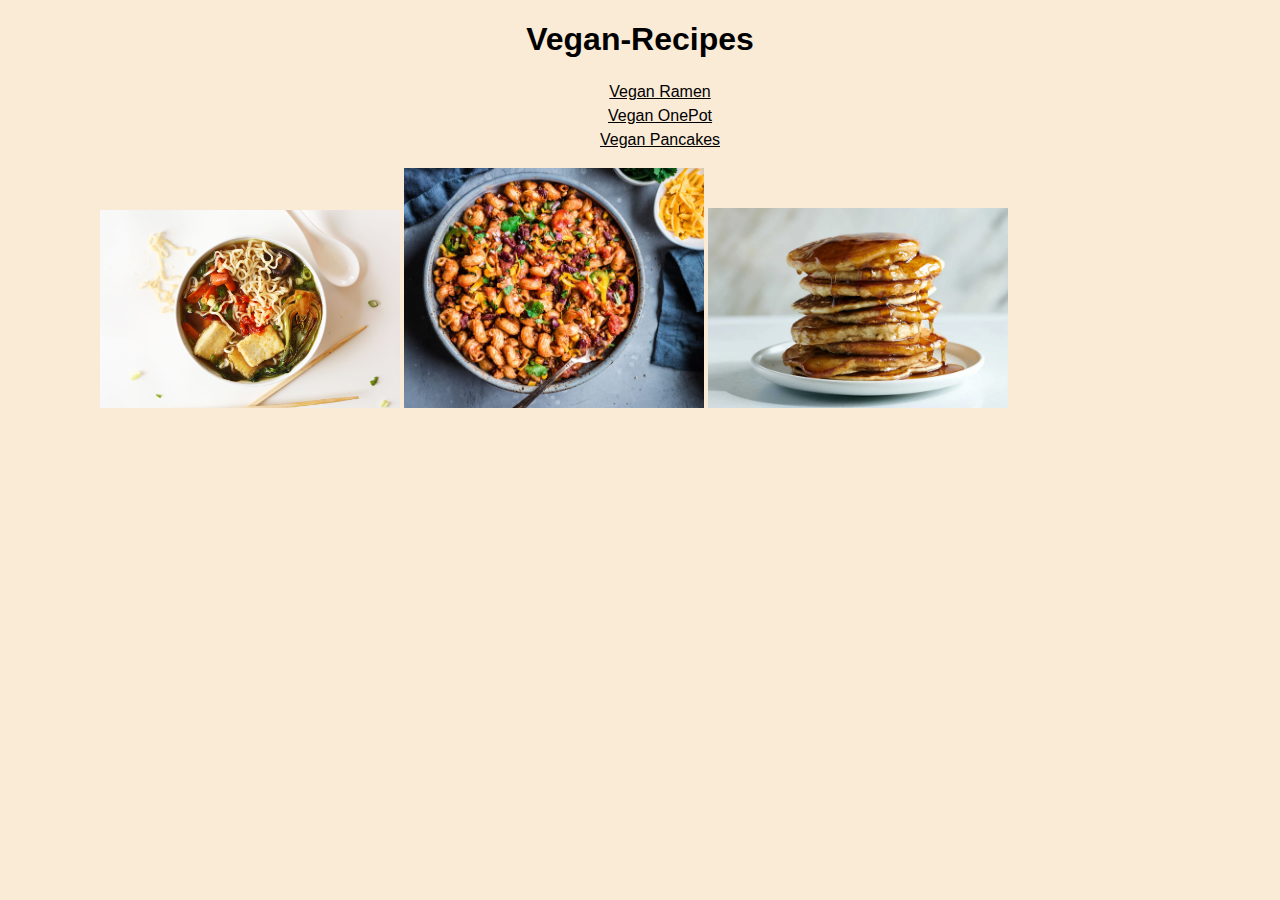
<file: index.html>
<!DOCTYPE html>
<html lang="en">
<head>
  <meta charset="UTF-8">
  <meta name="viewport" content="width=device-width, initial-scale=1.0">
  <link rel="stylesheet" href="styles.css">
  <title>My Vegan Recipes</title>
</head>
<body>
  <h1>Vegan-Recipes</h1>

    <ul>
      <li><a href="recipes/ramen.html">Vegan Ramen</a></li>
      <li><a href="recipes/onepot.html">Vegan OnePot</a></li>
      <li><a href="recipes/pancakes.html">Vegan Pancakes</a></li>
    </ul>

    <img class="indexpic" src="/pictures/Vegan-Ramen.jpg" alt="Ramen">
    <img class="indexpic" src="/pictures/Chilimac.jpg" alt="One-Pot">
    <img class="indexpic" src="/pictures/vegan-pancakes.webp" alt="Pancakes">

</body>
</html>
</file>
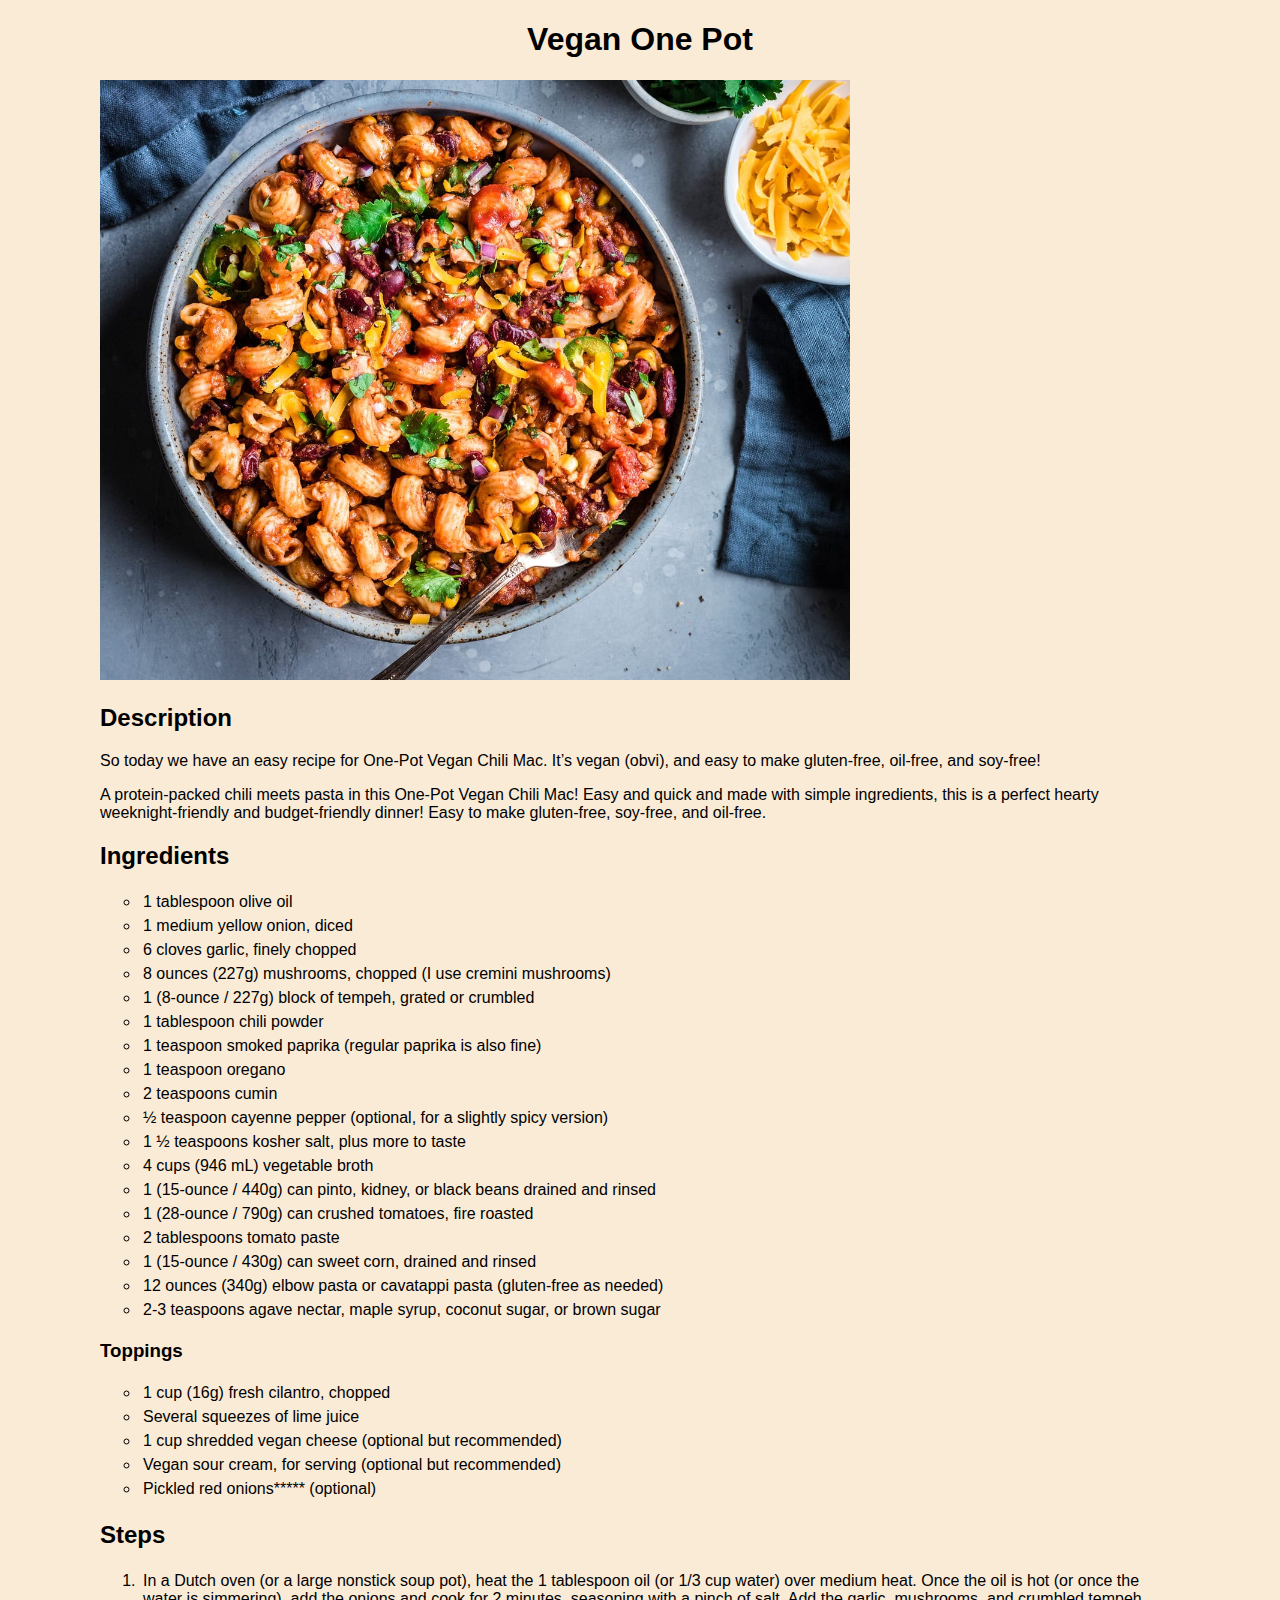
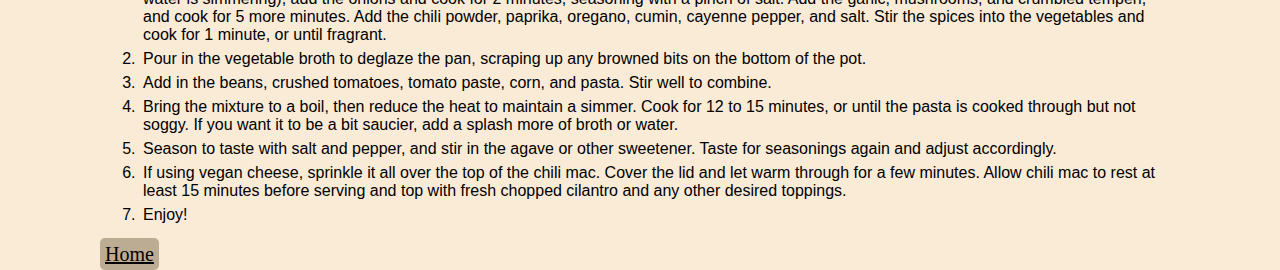
<file: recipes/onepot.html>
<!DOCTYPE html>
<html lang="en">
<head>
  <meta charset="UTF-8">
  <meta name="viewport" content="width=device-width, initial-scale=1.0">
  <link rel="stylesheet" href="../styles.css">
  <title>Vegan OnePot</title>
</head>
<body>
  <h1>Vegan One Pot</h1>
  <img src="../pictures/Chilimac.jpg" alt="Vegan One Pot" class="recipepic">

  <h2>Description</h2>
  <p>So today we have an easy recipe for One-Pot Vegan Chili Mac. It’s vegan (obvi), and easy to make gluten-free, oil-free, and soy-free!</p>
  
  <p>A protein-packed chili meets pasta in this One-Pot Vegan Chili Mac! Easy and quick and made with simple ingredients, this is a perfect hearty weeknight-friendly and budget-friendly dinner! Easy to make gluten-free, soy-free, and oil-free.</p>

  <h2>Ingredients</h2>
  <ul class="ingredients">
    <li>1 tablespoon olive oil</li>
    <li>1 medium yellow onion, diced</li>
    <li>6 cloves garlic, finely chopped</li>
    <li>8 ounces (227g) mushrooms, chopped (I use cremini mushrooms)</li>
    <li>1 (8-ounce / 227g) block of tempeh, grated or crumbled</li>
    <li>1 tablespoon chili powder</li>
    <li>1 teaspoon smoked paprika (regular paprika is also fine)</li>
    <li>1 teaspoon oregano</li>
    <li>2 teaspoons cumin</li>
    <li>½ teaspoon cayenne pepper (optional, for a slightly spicy version)</li>
    <li>1 ½ teaspoons kosher salt, plus more to taste</li>
    <li>4 cups (946 mL) vegetable broth</li>
    <li>1 (15-ounce / 440g) can pinto, kidney, or black beans drained and rinsed</li>
    <li>1 (28-ounce / 790g) can crushed tomatoes, fire roasted</li>
    <li>2 tablespoons tomato paste</li>
    <li>1 (15-ounce / 430g) can sweet corn, drained and rinsed</li>
    <li>12 ounces (340g) elbow pasta or cavatappi pasta (gluten-free as needed)</li>
    <li>2-3 teaspoons agave nectar, maple syrup, coconut sugar, or brown sugar</li>
  </ul>
  <h3>Toppings</h3>
  <ul class="toppings">
    <li>1 cup (16g) fresh cilantro, chopped</li>
    <li>Several squeezes of lime juice</li>
    <li>1 cup shredded vegan cheese (optional but recommended)</li>
    <li>Vegan sour cream, for serving (optional but recommended)</li>
    <li>Pickled red onions***** (optional)</li>
  </ul>

  <h2>Steps</h2>
  <ol>
    <li>In a Dutch oven (or a large nonstick soup pot), heat the 1 tablespoon oil (or 1/3 cup water) over medium heat. Once the oil is hot (or once the water is simmering), add the onions and cook for 2 minutes, seasoning with a pinch of salt. Add the garlic, mushrooms, and crumbled tempeh, and cook for 5 more minutes. Add the chili powder, paprika, oregano, cumin, cayenne pepper, and salt. Stir the spices into the vegetables and cook for 1 minute, or until fragrant.</li>
    <li>Pour in the vegetable broth to deglaze the pan, scraping up any browned bits on the bottom of the pot.</li>
    <li>Add in the beans, crushed tomatoes, tomato paste, corn, and pasta. Stir well to combine.</li>
    <li>Bring the mixture to a boil, then reduce the heat to maintain a simmer. Cook for 12 to 15 minutes, or until the pasta is cooked through but not soggy. If you want it to be a bit saucier, add a splash more of broth or water.</li>
    <li>Season to taste with salt and pepper, and stir in the agave or other sweetener. Taste for seasonings again and adjust accordingly.</li>
    <li>If using vegan cheese, sprinkle it all over the top of the chili mac. Cover the lid and let warm through for a few minutes. Allow chili mac to rest at least 15 minutes before serving and top with fresh chopped cilantro and any other desired toppings.</li>
    <li>Enjoy!</li>
  </ol>

  

  <a class="backbtn" href="../index.html">Home</a>
  
</body>
</html>
</file>
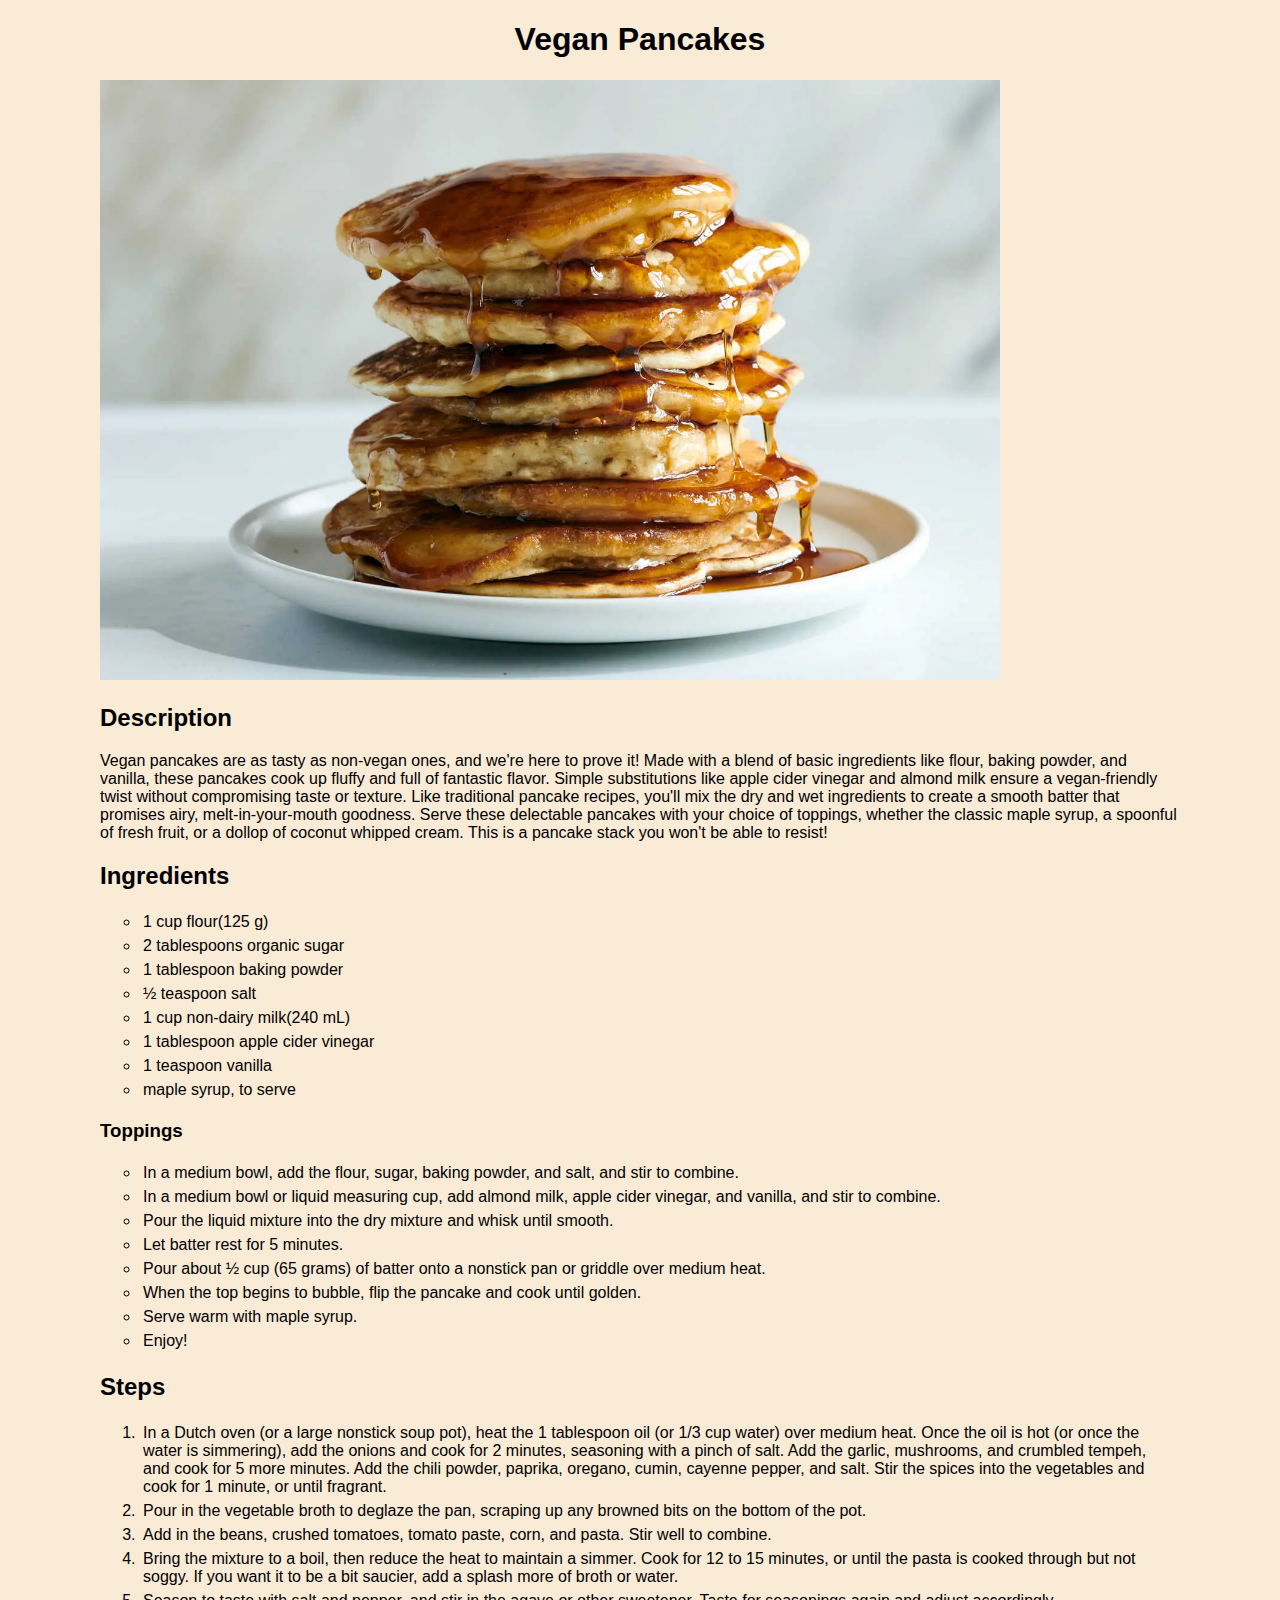
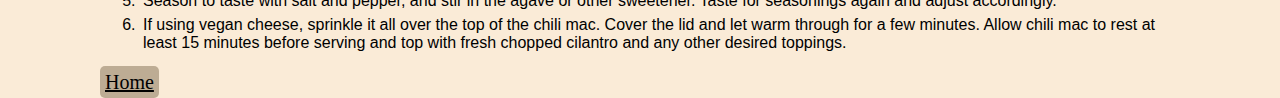
<file: recipes/pancakes.html>
<!DOCTYPE html>
<html lang="en">
<head>
  <meta charset="UTF-8">
  <meta name="viewport" content="width=device-width, initial-scale=1.0">
  <link rel="stylesheet" href="../styles.css">
  <title>Vegan Pancakes</title>
</head>
<body>
  <h1>Vegan Pancakes</h1>
  <img src="../pictures/vegan-pancakes.webp" alt="Vegan Pancakes" class="recipepic">

  <h2>Description</h2>
  <p>Vegan pancakes are as tasty as non-vegan ones, and we're here to prove it! Made with a blend of basic ingredients like flour, baking powder, and vanilla, these pancakes cook up fluffy and full of fantastic flavor. Simple substitutions like apple cider vinegar and almond milk ensure a vegan-friendly twist without compromising taste or texture. Like traditional pancake recipes, you'll mix the dry and wet ingredients to create a smooth batter that promises airy, melt-in-your-mouth goodness. Serve these delectable pancakes with your choice of toppings, whether the classic maple syrup, a spoonful of fresh fruit, or a dollop of coconut whipped cream. This is a pancake stack you won't be able to resist!</p>
  
  <h2>Ingredients</h2>
  <ul class="ingredients">
    <li>1 cup flour(125 g)</li>
    <li>2 tablespoons organic sugar</li>
    <li>1 tablespoon baking powder</li>
    <li>½ teaspoon salt</li>
    <li>1 cup non-dairy milk(240 mL)</li>
    <li>1 tablespoon apple cider vinegar</li>
    <li>1 teaspoon vanilla</li>
    <li>maple syrup, to serve</li>
  </ul>
  <h3>Toppings</h3>
  <ul class="toppings">
    <li>In a medium bowl, add the flour, sugar, baking powder, and salt, and stir to combine.</li>
    <li>In a medium bowl or liquid measuring cup, add almond milk, apple cider vinegar, and vanilla, and stir to combine.</li>
    <li>Pour the liquid mixture into the dry mixture and whisk until smooth.</li>
    <li>Let batter rest for 5 minutes.</li>
    <li>Pour about ½ cup (65 grams) of batter onto a nonstick pan or griddle over medium heat.</li>
    <li>When the top begins to bubble, flip the pancake and cook until golden.</li>
    <li>Serve warm with maple syrup.</li>
    <li>Enjoy!</li>
  </ul>
  
  <h2>Steps</h2>
  <ol>
    <li>In a Dutch oven (or a large nonstick soup pot), heat the 1 tablespoon oil (or 1/3 cup water) over medium heat. Once the oil is hot (or once the water is simmering), add the onions and cook for 2 minutes, seasoning with a pinch of salt. Add the garlic, mushrooms, and crumbled tempeh, and cook for 5 more minutes. Add the chili powder, paprika, oregano, cumin, cayenne pepper, and salt. Stir the spices into the vegetables and cook for 1 minute, or until fragrant.</li>
    <li>Pour in the vegetable broth to deglaze the pan, scraping up any browned bits on the bottom of the pot.</li>
    <li>Add in the beans, crushed tomatoes, tomato paste, corn, and pasta. Stir well to combine.</li>
    <li>Bring the mixture to a boil, then reduce the heat to maintain a simmer. Cook for 12 to 15 minutes, or until the pasta is cooked through but not soggy. If you want it to be a bit saucier, add a splash more of broth or water.</li>
    <li>Season to taste with salt and pepper, and stir in the agave or other sweetener. Taste for seasonings again and adjust accordingly.</li>
    <li>If using vegan cheese, sprinkle it all over the top of the chili mac. Cover the lid and let warm through for a few minutes. Allow chili mac to rest at least 15 minutes before serving and top with fresh chopped cilantro and any other desired toppings.</li>
  </ol>

  <a class="backbtn" href="../index.html">Home</a>
  
</body>
</html>
</file>
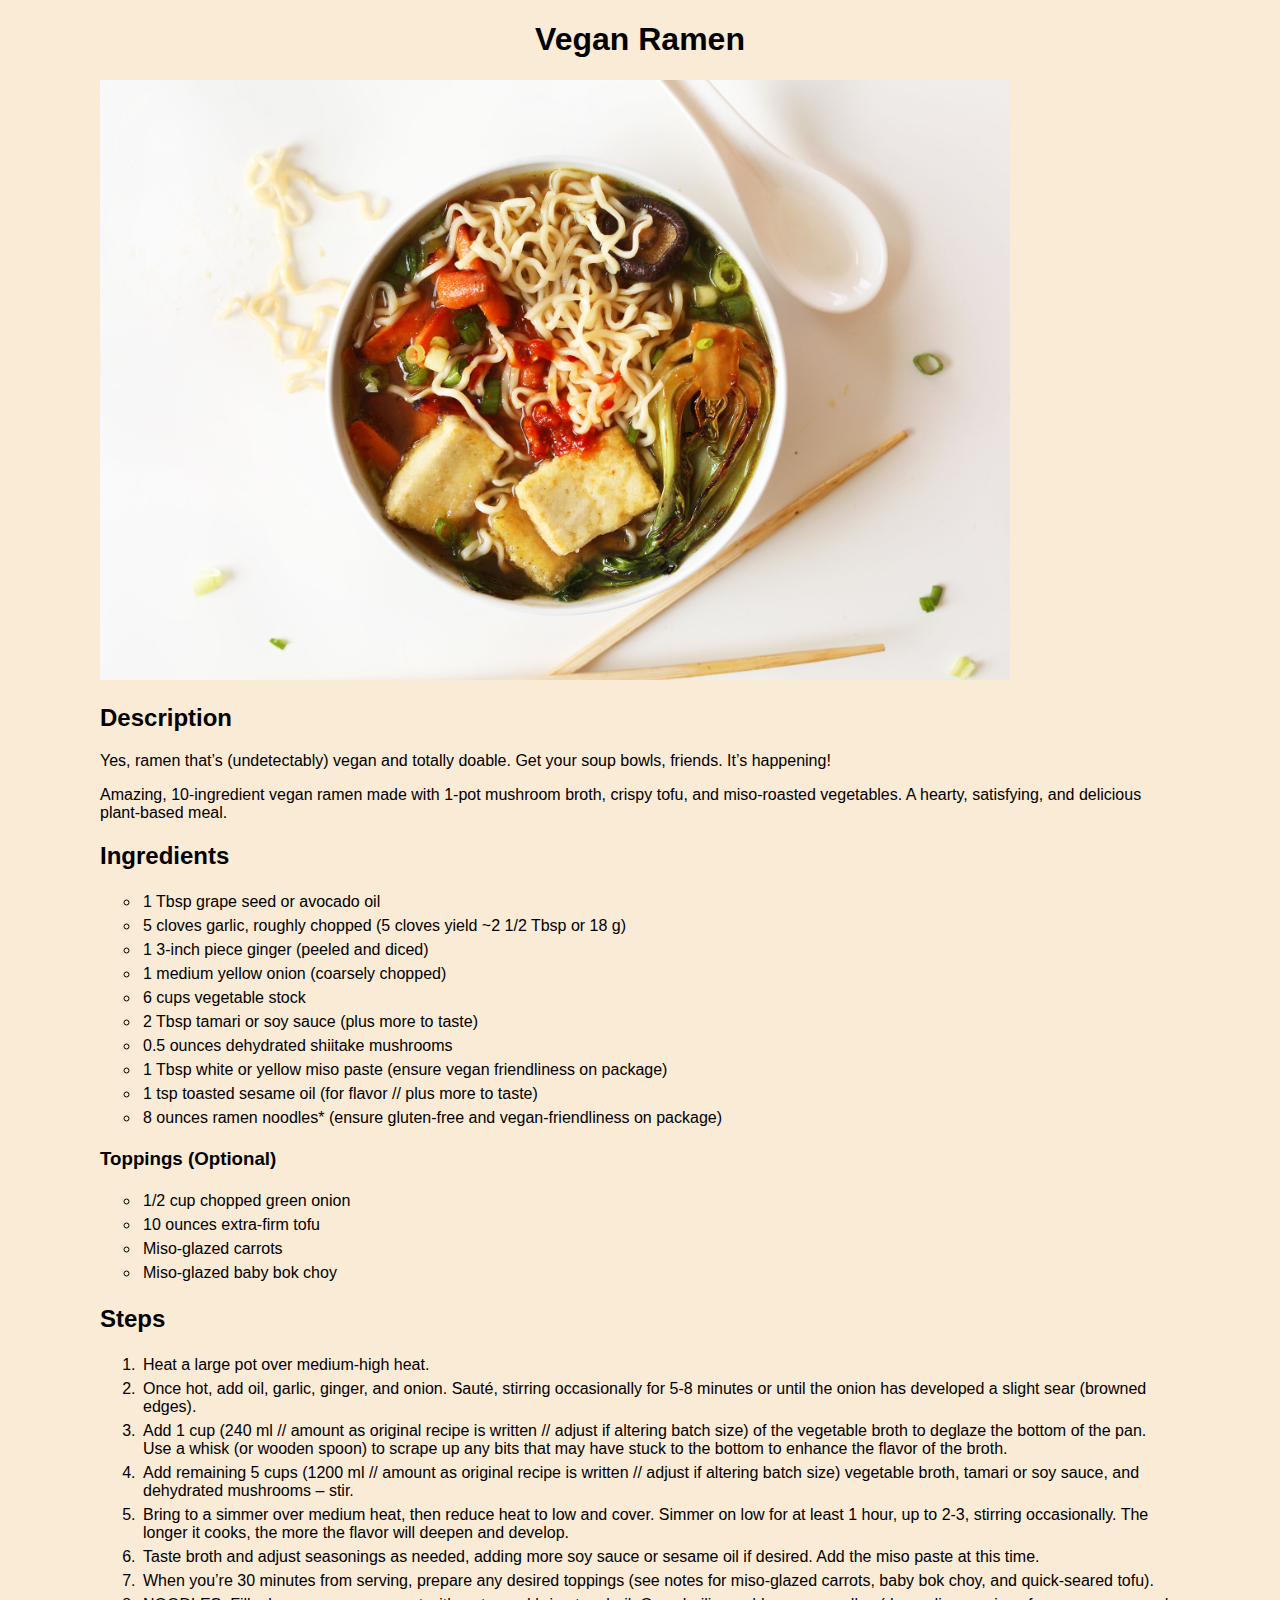
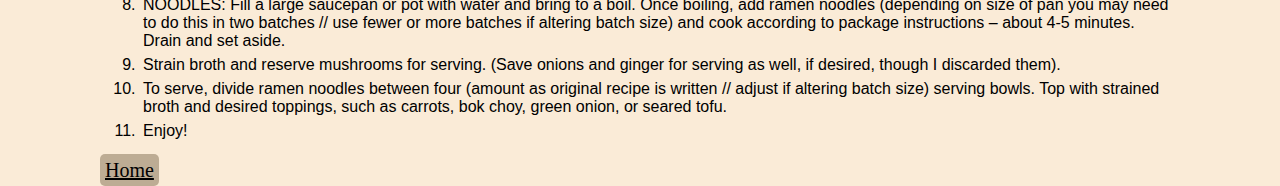
<file: recipes/ramen.html>
<!DOCTYPE html>
<html lang="en">
<head>
  <meta charset="UTF-8">
  <meta name="viewport" content="width=device-width, initial-scale=1.0">
  <link rel="stylesheet" href="../styles.css">
  <title>Ramen</title>
</head>
<body>
  <h1>Vegan Ramen</h1>
  <img src="../pictures/Vegan-Ramen.jpg" alt="Vegan-Ramen" class="recipepic">

  <h2>Description</h2>
  <p>Yes, ramen that’s (undetectably) vegan and totally doable. Get your soup bowls, friends. It’s happening!</p>

  <p>Amazing, 10-ingredient vegan ramen made with 1-pot mushroom broth, crispy tofu, and miso-roasted vegetables. A hearty, satisfying, and delicious plant-based meal.</p>

  <h2>Ingredients</h2>
  <ul class="ingredients">
    <li>1 Tbsp grape seed or avocado oil</li>
    <li>5 cloves garlic, roughly chopped (5 cloves yield ~2 1/2 Tbsp or 18 g)</li>
    <li>1 3-inch piece ginger (peeled and diced)</li>
    <li>1 medium yellow onion (coarsely chopped)</li>
    <li>6 cups vegetable stock</li>
    <li>2 Tbsp tamari or soy sauce (plus more to taste)</li>
    <li>0.5 ounces dehydrated shiitake mushrooms</li>
    <li>1 Tbsp white or yellow miso paste (ensure vegan friendliness on package)</li>
    <li>1 tsp toasted sesame oil (for flavor // plus more to taste)</li>
    <li>8 ounces ramen noodles* (ensure gluten-free and vegan-friendliness on package)</li>
  </ul>
  <h3>Toppings (Optional)</h3>
  <ul class="toppings">
    <li>1/2 cup chopped green onion</li>
    <li>10 ounces extra-firm tofu</li>
    <li>Miso-glazed carrots</li>
    <li>Miso-glazed baby bok choy</li>
  </ul>

  <h2>Steps</h2>
  <ol>
    <li>Heat a large pot over medium-high heat.</li>
    <li>Once hot, add oil, garlic, ginger, and onion. Sauté, stirring occasionally for 5-8 minutes or until the onion has developed a slight sear (browned edges).</li>
    <li>Add 1 cup (240 ml // amount as original recipe is written // adjust if altering batch size) of the vegetable broth to deglaze the bottom of the pan. Use a whisk (or wooden spoon) to scrape up any bits that may have stuck to the bottom to enhance the flavor of the broth.</li>
    <li>Add remaining 5 cups (1200 ml // amount as original recipe is written // adjust if altering batch size) vegetable broth, tamari or soy sauce, and dehydrated mushrooms – stir.</li>
    <li>Bring to a simmer over medium heat, then reduce heat to low and cover. Simmer on low for at least 1 hour, up to 2-3, stirring occasionally. The longer it cooks, the more the flavor will deepen and develop.</li>
    <li>Taste broth and adjust seasonings as needed, adding more soy sauce or sesame oil if desired. Add the miso paste at this time.</li>
    <li>When you’re 30 minutes from serving, prepare any desired toppings (see notes for miso-glazed carrots, baby bok choy, and quick-seared tofu).</li>
    <li>NOODLES: Fill a large saucepan or pot with water and bring to a boil. Once boiling, add ramen noodles (depending on size of pan you may need to do this in two batches // use fewer or more batches if altering batch size) and cook according to package instructions – about 4-5 minutes. Drain and set aside.</li>
    <li>Strain broth and reserve mushrooms for serving. (Save onions and ginger for serving as well, if desired, though I discarded them).</li>
    <li>To serve, divide ramen noodles between four (amount as original recipe is written // adjust if altering batch size) serving bowls. Top with strained broth and desired toppings, such as carrots, bok choy, green onion, or seared tofu.</li>
    <li>Enjoy!</li>
  </ol>
  
  <a class="backbtn" href="../index.html">Home</a>
  
</body>
</html>
</file>
<file: styles.css>
body {
  background-color: antiquewhite;
  margin: 0 100px;
}

h1,
h2,
h3 {
  font-family: Verdana, Geneva, Tahoma, sans-serif;
  text-align: center;
}

h2,
h3 {
  text-align: left;
}

ul {
  font-family: Arial, Helvetica, sans-serif;
  text-align: center;
  list-style-type: none;
}

p,
ol {
  font-family: Arial, Helvetica, sans-serif;
}

li {
  padding: 3px;
}

a {
  color: black;
}

.ingredients,
.toppings {
  text-align: left;
  list-style-type: circle;
}

.indexpic {
  width: 300px;
  height: auto;
  margin-left: auto;
  margin-right: auto;

}

.recipepic {
  height: 600px;
  width: auto;
}

.backbtn {
  background-color: rgb(189, 172, 148);
  padding: 5px;
  font-size: 20px;
  border-radius: 5px;
}
</file>
